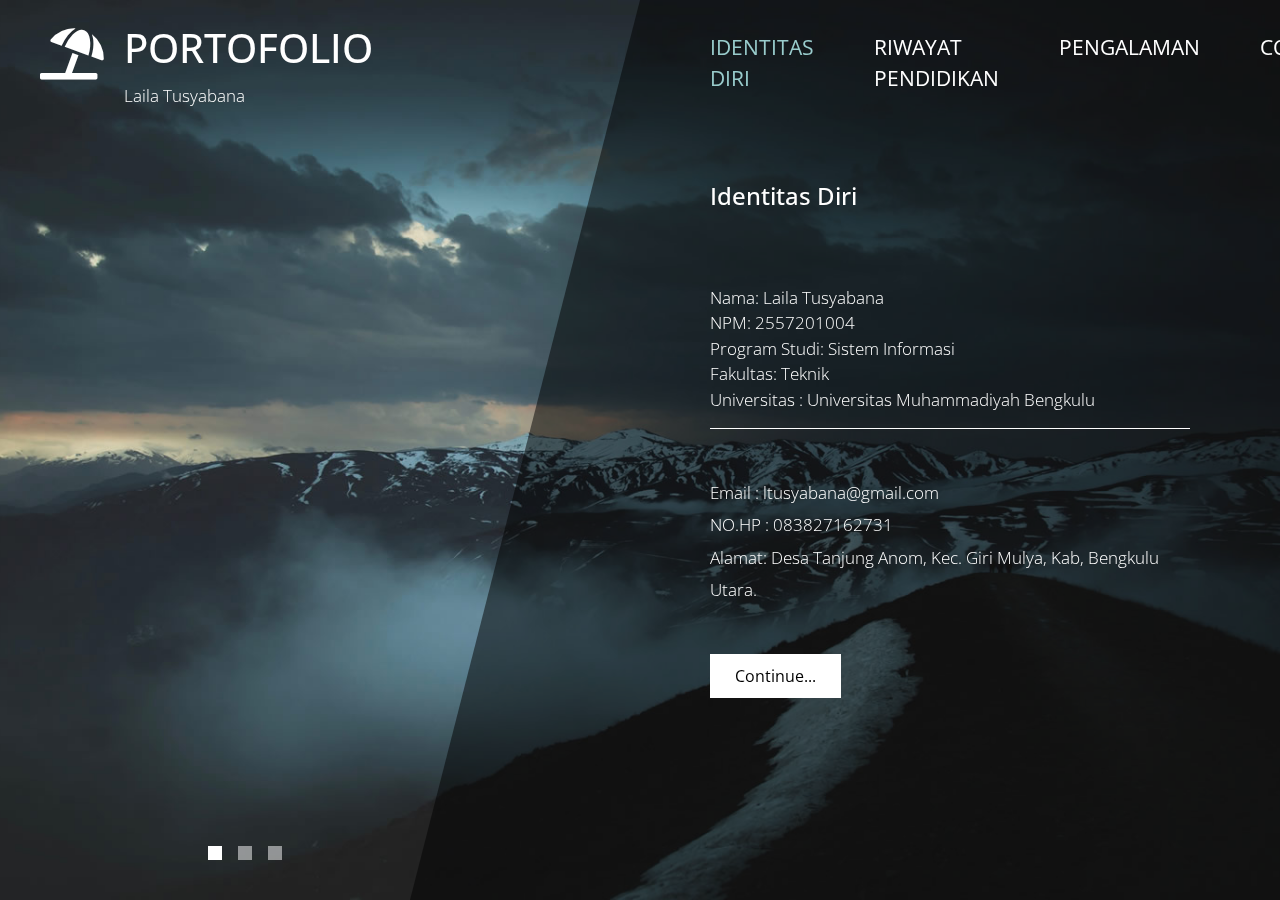
<file: index.html>
<!DOCTYPE html>
<html lang="en">

<head>
    <meta charset="UTF-8">
    <meta name="viewport" content="width=device-width, initial-scale=1.0">
    <meta http-equiv="X-UA-Compatible" content="ie=edge">
    <title>Diagoona HTML CSS Template</title>
    <link href="https://fonts.googleapis.com/css?family=Open+Sans:300,400" rel="stylesheet" /> <!-- https://fonts.google.com/ -->
    <link href="css/bootstrap.min.css" rel="stylesheet" /> <!-- https://getbootstrap.com/ -->
    <link href="fontawesome/css/all.min.css" rel="stylesheet" /> <!-- https://fontawesome.com/ -->
    <link href="css/templatemo-diagoona.css" rel="stylesheet" />
<!--

TemplateMo 550 Diagoona

https://templatemo.com/tm-550-diagoona

-->
</head>

<body>
    <div class="tm-container">        
        <div>
            <div class="tm-row pt-4">
                <div class="tm-col-left">
                    <div class="tm-site-header media">
                        <i class="fas fa-umbrella-beach fa-3x mt-1 tm-logo"></i>
                        <div class="media-body">
                            <h1 class="tm-sitename text-uppercase">Portofolio</h1>
                            <p class="tm-slogon">Laila Tusyabana</p>
                        </div>        
                    </div>
                </div>
                <div class="tm-col-right">
                    <nav class="navbar navbar-expand-lg" id="tm-main-nav">
                        <button class="navbar-toggler toggler-example mr-0 ml-auto" type="button" 
                            data-toggle="collapse" data-target="#navbar-nav" 
                            aria-controls="navbar-nav" aria-expanded="false" aria-label="Toggle navigation">
                            <span><i class="fas fa-bars"></i></span>
                        </button>
                        <div class="collapse navbar-collapse tm-nav" id="navbar-nav">
                            <ul class="navbar-nav text-uppercase">
                                <li class="nav-item active">
                                    <a class="nav-link tm-nav-link" href="#">Identitas Diri <span class="sr-only">(current)</span></a>
                                </li>
                                <li class="nav-item">
                                    <a class="nav-link tm-nav-link" href="about.html">Riwayat Pendidikan</a>
                                </li>
                                <li class="nav-item">
                                    <a class="nav-link tm-nav-link" href="services.html">Pengalaman</a>
                                </li>                            
                                <li class="nav-item">
                                    <a class="nav-link tm-nav-link" href="contact.html">Contact</a>
                                </li>
                            </ul>                            
                        </div>                        
                    </nav>
                </div>
            </div>
            
            <div class="tm-row">
                <div class="tm-col-left"></div>
                <main class="tm-col-right">
                    <section class="tm-content">
                        <h2 class="mb-5 tm-content-title">Identitas Diri</h2>
                        <br>Nama: Laila Tusyabana
                            <br>NPM: 2557201004
                             <br>Program Studi: Sistem Informasi
                        <br>Fakultas: Teknik
                         <br>Universitas : Universitas Muhammadiyah Bengkulu
                        <hr class="mb-5">
                        <p class="mb-5">Email : ltusyabana@gmail.com
                            <br> NO.HP : 083827162731
                        <br>Alamat: Desa Tanjung Anom, Kec. Giri Mulya, Kab, Bengkulu Utara.
                        </p>                        
                        <a href="about.html" class="btn btn-primary">Continue...</a>
                    </section>
                </main>
            </div>
        </div>        

        <div class="tm-row">
            <div class="tm-col-left text-center">            
                <ul class="tm-bg-controls-wrapper">
                    <li class="tm-bg-control active" data-id="0"></li>
                    <li class="tm-bg-control" data-id="1"></li>
                    <li class="tm-bg-control" data-id="2"></li>
                </ul>            
            </div>        
            <div class="tm-col-right tm-col-footer">
                <footer class="tm-site-footer text-right">
                    
                </footer>
            </div>  
        </div>

        <!-- Diagonal background design -->
        <div class="tm-bg">
            <div class="tm-bg-left"></div>
            <div class="tm-bg-right"></div>
        </div>
    </div>

    <script src="js/jquery-3.4.1.min.js"></script>
    <script src="js/bootstrap.min.js"></script>
    <script src="js/jquery.backstretch.min.js"></script>
    <script src="js/templatemo-script.js"></script>
</body>
</html>
</file>
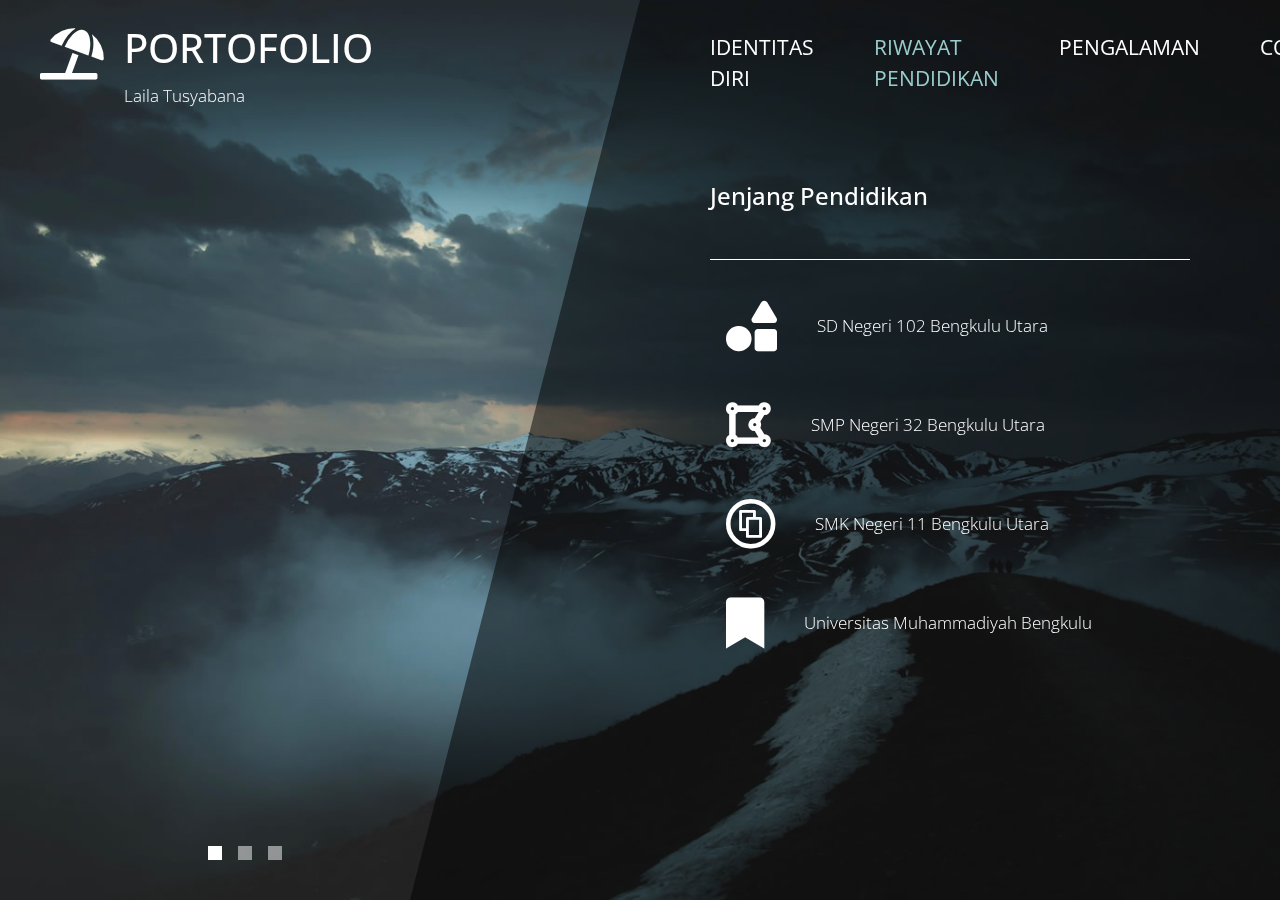
<file: about.html>
<!DOCTYPE html>
<html lang="en">

<head>
    <meta charset="UTF-8">
    <meta name="viewport" content="width=device-width, initial-scale=1.0">
    <meta http-equiv="X-UA-Compatible" content="ie=edge">
    <title>Diagoona - About Page</title>
    <link href="https://fonts.googleapis.com/css?family=Open+Sans:300,400" rel="stylesheet" /> <!-- https://fonts.google.com/ -->
    <link href="css/bootstrap.min.css" rel="stylesheet" /> <!-- https://getbootstrap.com/ -->
    <link href="fontawesome/css/all.min.css" rel="stylesheet" /> <!-- https://fontawesome.com/ -->
    <link href="css/templatemo-diagoona.css" rel="stylesheet" />
<!--

TemplateMo 550 Diagoona

https://templatemo.com/tm-550-diagoona

-->
</head>

<body>
    <div class="tm-container">        
        <div>
            <div class="tm-row pt-4">
                <div class="tm-col-left">
                    <div class="tm-site-header media">
                        <i class="fas fa-umbrella-beach fa-3x mt-1 tm-logo"></i>
                        <div class="media-body">
                            <h1 class="tm-sitename text-uppercase">Portofolio</h1>
                            <p class="tm-slogon">Laila Tusyabana</p>
                        </div>        
                    </div>
                </div>
                <div class="tm-col-right">
                    <nav class="navbar navbar-expand-lg" id="tm-main-nav">
                        <button class="navbar-toggler toggler-example mr-0 ml-auto" type="button" 
                            data-toggle="collapse" data-target="#navbar-nav" 
                            aria-controls="navbar-nav" aria-expanded="false" aria-label="Toggle navigation">
                            <span><i class="fas fa-bars"></i></span>
                        </button>
                        <div class="collapse navbar-collapse tm-nav" id="navbar-nav">
                            <ul class="navbar-nav text-uppercase">
                                <li class="nav-item">
                                    <a class="nav-link tm-nav-link" href="index.html">Identitas Diri</a>
                                </li>
                                <li class="nav-item active">
                                    <a class="nav-link tm-nav-link" href="about.html"> Riwayat Pendidikan <span class="sr-only">(current)</span></a>
                                </li>
                                <li class="nav-item">
                                    <a class="nav-link tm-nav-link" href="services.html">Pengalaman</a>
                                </li>                            
                                <li class="nav-item">
                                    <a class="nav-link tm-nav-link" href="contact.html">Contact</a>
                                </li>
                            </ul>                            
                        </div>                        
                    </nav>
                </div>
            </div>
            
            <div class="tm-row">
                <div class="tm-col-left"></div>
                <main class="tm-col-right">
                    <section class="tm-content tm-about">
                        <h2 class="mb-5 tm-content-title">Jenjang Pendidikan</h2>
                        <hr class="mb-4">
                        <div class="media my-3">
                            <i class="fas fa-shapes fa-3x p-3 mr-4"></i>
                            <div class="media-body">
                                <br>
                                <p>SD Negeri 102 Bengkulu Utara</p>
                            </div> 
                        </div>
                        <div class="media my-3">
                            <i class="fas fa-draw-polygon fa-3x p-3 mr-4"></i>
                            <div class="media-body">
                                  <br>
                                <p>SMP Negeri 32 Bengkulu Utara</p>
                            </div> 
                        </div>
                        <div class="media my-3">
                            <i class="fab fa-creative-commons-share fa-3x p-3 mr-4"></i>
                            <div class="media-body">
                                  <br>
                                <p>SMK Negeri 11 Bengkulu Utara</p>
                            </div> 
                        </div>
                        <div class="media my-3">
                            <i class="fas fa-bookmark fa-3x p-3 mr-4"></i>
                            <div class="media-body">
                                  <br>
                                <p>Universitas Muhammadiyah Bengkulu</p>
                            </div> 
                        </div>                        
                    </section>
                </main>
            </div>
        </div>        

        <div class="tm-row">
            <div class="tm-col-left text-center">            
                <ul class="tm-bg-controls-wrapper">
                    <li class="tm-bg-control active" data-id="0"></li>
                    <li class="tm-bg-control" data-id="1"></li>
                    <li class="tm-bg-control" data-id="2"></li>
                </ul>            
            </div>        
            <div class="tm-col-right tm-col-footer">
                <footer class="tm-site-footer text-right">
                    
                </footer>
            </div>   
        </div>        

        <!-- Diagonal background design -->
        <div class="tm-bg">
            <div class="tm-bg-left"></div>
            <div class="tm-bg-right"></div>
        </div>
    </div>

    <script src="js/jquery-3.4.1.min.js"></script>
    <script src="js/bootstrap.min.js"></script>
    <script src="js/jquery.backstretch.min.js"></script>
    <script src="js/templatemo-script.js"></script>
</body>
</html>
</file>
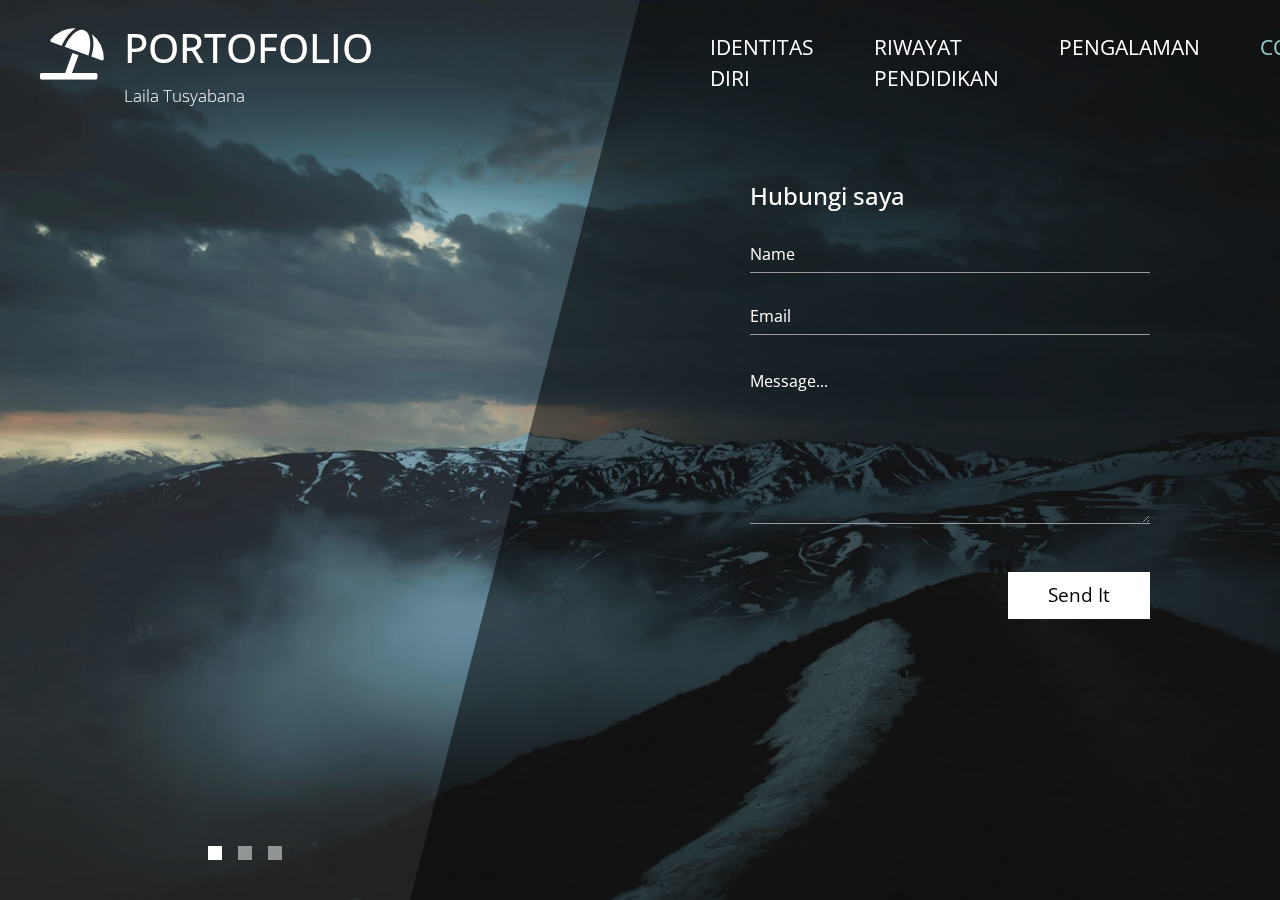
<file: contact.html>
<!DOCTYPE html>
<html lang="en">

<head>
    <meta charset="UTF-8">
    <meta name="viewport" content="width=device-width, initial-scale=1.0">
    <meta http-equiv="X-UA-Compatible" content="ie=edge">
    <title>Diagoona Template - Contact page</title>
    <link href="https://fonts.googleapis.com/css?family=Open+Sans:300,400" rel="stylesheet" /> <!-- https://fonts.google.com/ -->
    <link href="css/bootstrap.min.css" rel="stylesheet" /> <!-- https://getbootstrap.com/ -->
    <link href="fontawesome/css/all.min.css" rel="stylesheet" /> <!-- https://fontawesome.com/ -->
    <link href="css/templatemo-diagoona.css" rel="stylesheet" />
<!--

TemplateMo 550 Diagoona

https://templatemo.com/tm-550-diagoona

-->
</head>
<body>
    <div class="tm-container">
        <div>
            <div class="tm-row pt-4">
                <div class="tm-col-left">
                    <div class="tm-site-header media">
                        <i class="fas fa-umbrella-beach fa-3x mt-1 tm-logo"></i>
                        <div class="media-body">
                            <h1 class="tm-sitename text-uppercase">Portofolio</h1>
                            <p class="tm-slogon">Laila Tusyabana</p>
                        </div>        
                    </div>
                </div>
                <div class="tm-col-right">
                    <nav class="navbar navbar-expand-lg" id="tm-main-nav">
                        <button class="navbar-toggler toggler-example mr-0 ml-auto" type="button" 
                            data-toggle="collapse" data-target="#navbar-nav" 
                            aria-controls="navbar-nav" aria-expanded="false" aria-label="Toggle navigation">
                            <span><i class="fas fa-bars"></i></span>
                        </button>
                        <div class="collapse navbar-collapse tm-nav" id="navbar-nav">
                            <ul class="navbar-nav text-uppercase">
                                <li class="nav-item">
                                    <a class="nav-link tm-nav-link" href="index.html">Identitas Diri</a>
                                </li>
                                <li class="nav-item">
                                    <a class="nav-link tm-nav-link" href="about.html"> Riwayat Pendidikan</a>
                                </li>
                                <li class="nav-item">
                                    <a class="nav-link tm-nav-link" href="services.html">Pengalaman</a>
                                </li>                            
                                <li class="nav-item active">
                                    <a class="nav-link tm-nav-link" href="contact.html">Contact<span class="sr-only">(current)</span></a>
                                </li>
                            </ul>                            
                        </div>                        
                    </nav>
                </div>
            </div>
            
            <div class="tm-row">
                <div class="tm-col-left"></div>
                <main class="tm-col-right tm-contact-main"> <!-- Content -->
                    <section class="tm-content tm-contact">
                        <h2 class="mb-4 tm-content-title">Hubungi saya</h2>
                        <form id="contact-form" action="" method="POST">
                            <div class="form-group mb-4">
                                <input type="text" name="name" class="form-control" placeholder="Name" required="" />
                            </div>
                            <div class="form-group mb-4">
                                <input type="email" name="email" class="form-control" placeholder="Email" required="" />
                            </div>
                            <div class="form-group mb-5">
                                <textarea rows="6" name="message" class="form-control" placeholder="Message..." required=""></textarea>
                            </div>
                            <div class="text-right">
                                <button type="submit" class="btn btn-big btn-primary">Send It</button>
                            </div>
                        </form>
                    </section>
                </main>
            </div>
        </div>        

        <div class="tm-row">
            <div class="tm-col-left text-center">            
                <ul class="tm-bg-controls-wrapper">
                    <li class="tm-bg-control active" data-id="0"></li>
                    <li class="tm-bg-control" data-id="1"></li>
                    <li class="tm-bg-control" data-id="2"></li>
                </ul>            
            </div>        
            <div class="tm-col-right tm-col-footer">
                <footer class="tm-site-footer text-right">
                    
                </footer>
            </div>  
        </div>

        <div class="tm-bg"> <!-- Diagonal background design -->
            <div class="tm-bg-left"></div>
            <div class="tm-bg-right"></div>
        </div>
    </div>

    <script src="js/jquery-3.4.1.min.js"></script>
    <script src="js/bootstrap.min.js"></script>
    <script src="js/jquery.backstretch.min.js"></script>
    <script src="js/templatemo-script.js"></script>
</body>
</html>
</file>
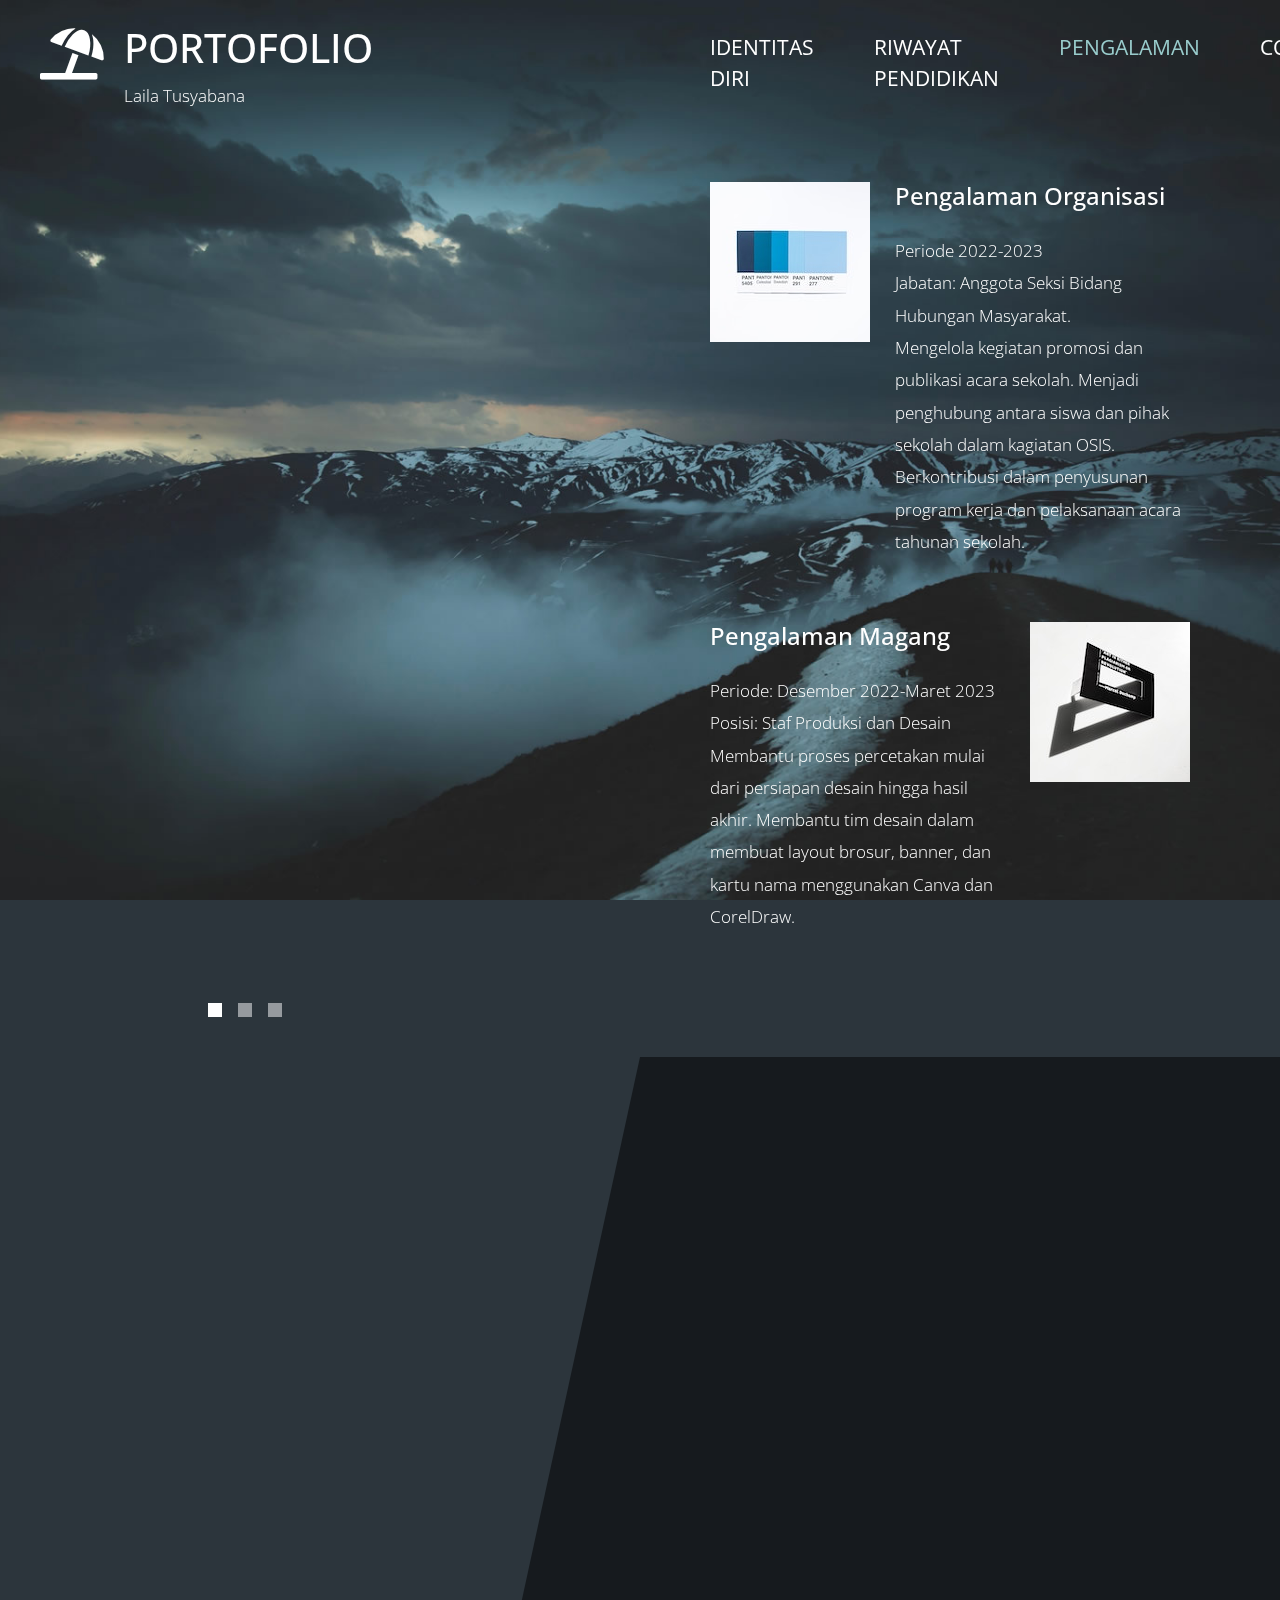
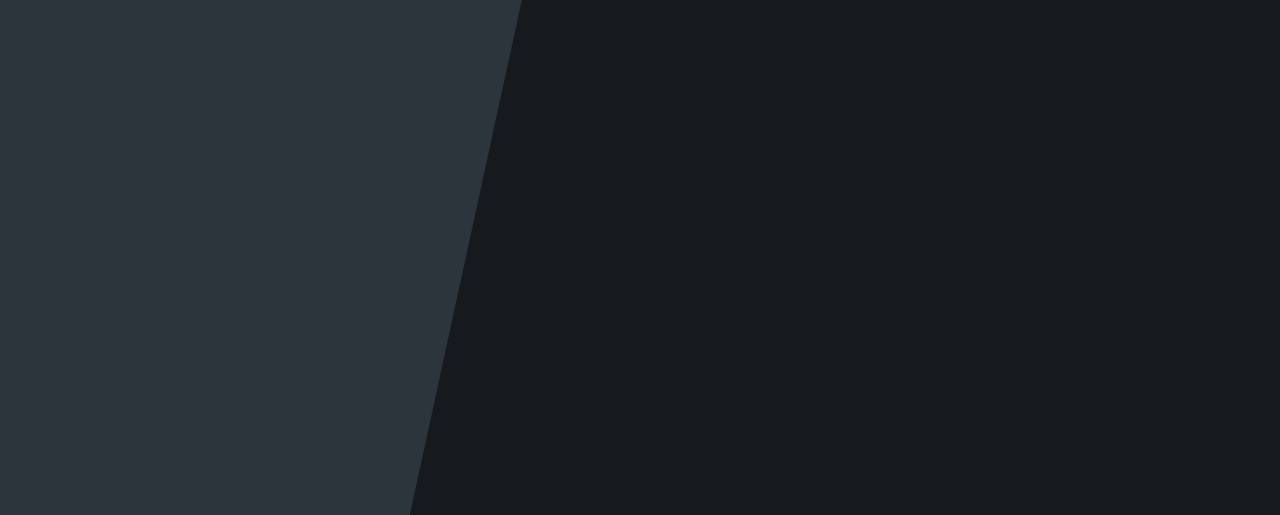
<file: services.html>
<!DOCTYPE html>
<html lang="en">

<head>
    <meta charset="UTF-8">
    <meta name="viewport" content="width=device-width, initial-scale=1.0">
    <meta http-equiv="X-UA-Compatible" content="ie=edge">
    <title>Diagoona - Services Page</title>
    <link href="https://fonts.googleapis.com/css?family=Open+Sans:300,400" rel="stylesheet" /> <!-- https://fonts.google.com/ -->
    <link href="css/bootstrap.min.css" rel="stylesheet" /> <!-- https://getbootstrap.com/ -->
    <link href="fontawesome/css/all.min.css" rel="stylesheet" /> <!-- https://fontawesome.com/ -->
    <link href="css/templatemo-diagoona.css" rel="stylesheet" />
<!--

TemplateMo 550 Diagoona

https://templatemo.com/tm-550-diagoona

-->
</head>

<body>
    <div class="tm-container">        
        <div>
            <div class="tm-row pt-4">
                <div class="tm-col-left">
                    <div class="tm-site-header media">
                        <i class="fas fa-umbrella-beach fa-3x mt-1 tm-logo"></i>
                        <div class="media-body">
                            <h1 class="tm-sitename text-uppercase">Portofolio</h1>
                            <p class="tm-slogon">Laila Tusyabana</p>
                        </div>        
                    </div>
                </div>
                <div class="tm-col-right">
                    <nav class="navbar navbar-expand-lg" id="tm-main-nav">
                        <button class="navbar-toggler toggler-example mr-0 ml-auto" type="button" 
                            data-toggle="collapse" data-target="#navbar-nav" 
                            aria-controls="navbar-nav" aria-expanded="false" aria-label="Toggle navigation">
                            <span><i class="fas fa-bars"></i></span>
                        </button>
                        <div class="collapse navbar-collapse tm-nav" id="navbar-nav">
                            <ul class="navbar-nav text-uppercase">
                                <li class="nav-item">
                                    <a class="nav-link tm-nav-link" href="index.html">Identitas Diri</a>
                                </li>
                                <li class="nav-item">
                                    <a class="nav-link tm-nav-link" href="about.html">Riwayat Pendidikan</a>
                                </li>
                                <li class="nav-item active">
                                    <a class="nav-link tm-nav-link" href="services.html">Pengalaman<span class="sr-only">(current)</span></a>
                                </li>                            
                                <li class="nav-item">
                                    <a class="nav-link tm-nav-link" href="contact.html">Contact</a>
                                </li>
                            </ul>                            
                        </div>                        
                    </nav>
                </div>
            </div>
            
            <div class="tm-row">
                <div class="tm-col-left"></div>
                <main class="tm-col-right">
                    <section class="tm-content">
                        <div class="media my-3 mb-5 tm-service-media tm-service-media-img-l">
                            <img src="img/services-1.jpg" alt="Image" class="tm-service-img">
                            <div class="media-body tm-service-text">
                                <h2 class="mb-4 tm-content-title">Pengalaman Organisasi</h2>
                                <p>Periode 2022-2023
                                    <br>
                                    Jabatan: Anggota Seksi Bidang Hubungan Masyarakat.
                                    <br> Mengelola kegiatan promosi dan publikasi acara sekolah. Menjadi penghubung antara siswa dan pihak sekolah dalam kagiatan OSIS. Berkontribusi dalam penyusunan program kerja dan pelaksanaan acara tahunan sekolah.
                                </p>
                            </div> 
                        </div>
                        <div class="media my-3 mb-5 tm-service-media">                            
                            <div class="media-body tm-service-text">
                                <h2 class="mb-4 tm-content-title">Pengalaman Magang</h2>
                                <p>Periode: Desember 2022-Maret 2023
                                <br> Posisi: Staf Produksi dan Desain
                                <br> Membantu proses percetakan mulai dari persiapan desain hingga hasil akhir. Membantu tim desain dalam membuat layout brosur, banner, dan kartu nama menggunakan Canva dan CorelDraw. 
                            </div> 
                            <img src="img/services-2.jpg" alt="Image" class="tm-service-img-r">
                        </div>
                    
                            </div> 
                        </div>                      
                    </section>
                </main>
            </div>
        </div>        

        <div class="tm-row">
            <div class="tm-col-left text-center">            
                <ul class="tm-bg-controls-wrapper">
                    <li class="tm-bg-control active" data-id="0"></li>
                    <li class="tm-bg-control" data-id="1"></li>
                    <li class="tm-bg-control" data-id="2"></li>
                </ul>            
            </div>        
            <div class="tm-col-right tm-col-footer">
                <footer class="tm-site-footer text-right">
                    
                </footer>
            </div>  
        </div>        

        <!-- Diagonal background design -->
        <div class="tm-bg">
            <div class="tm-bg-left"></div>
            <div class="tm-bg-right"></div>
        </div>
    </div>

    <script src="js/jquery-3.4.1.min.js"></script>
    <script src="js/bootstrap.min.js"></script>
    <script src="js/jquery.backstretch.min.js"></script>
    <script src="js/templatemo-script.js"></script>
</body>

</html>
</file>
<file: css/templatemo-diagoona.css>
/*

TemplateMo 550 Portofolio

https://templatemo.com/tm-550-Portofolio

*/

body {
    font-family: 'Open Sans', Arial, sans-serif;
    font-size: 17px;
    font-weight: 300;
    overflow-x: hidden;
    color: white;
    background-color: #2C353C;
}

a { 
    transition: all 0.3s ease; 
    text-decoration: none;
}

ul { padding: 0; }
a:hover { text-decoration: none; }
button:focus { outline: none; }
p { line-height: 1.9; }
.tm-logo { margin-right: 20px; }
.tm-slogan { font-size: 0.8rem; }

/* Navigation */
.navbar-toggler {
    padding: 8px 15px;
    border: 0;
    border-radius: 0;
    transform: skewX(-15deg);
    background-color: rgba(0,0,0,0.5);
    color: white;    
}

.navbar-toggler i { transform: skewX(15deg); }

.navbar-expand-lg {
    padding-left: 0;
    padding-right: 0;
}

.navbar-expand-lg .navbar-nav .nav-link { padding: 0; }

.navbar-expand-lg .navbar-nav .tm-nav-link {
    font-size: 1.3rem;
    font-weight: 400;
    color: white;    
    padding-bottom: 30px;    
}

.nav-item { margin-right: 60px; }

.nav-item:last-child { margin-right: 0; }

.nav-item.active .tm-nav-link,
.nav-item:hover .tm-nav-link {
    color: #9CC;
}

/* Page Background */
.tm-bg {
    position: absolute;
    left: 0;
    right: 0;
    width: 100%;
    height: 100%;
    display: flex;
    z-index: -1000;
}

.tm-bg-left,
.tm-bg-right {
    position: relative;
    width: 50%;
    height: 100%;
}

.tm-bg-right { background-color: rgba(0,0,0,0.5); }

.tm-bg-left {
    border-right: 230px solid rgba(0,0,0,0.5);
    border-top: 100vh solid transparent;
}

.tm-bg-controls-wrapper {
    display: inline-block;
    margin-left: -150px;
}

.tm-bg-control {
    display: inline-block;
    width: 14px;
    height: 14px;
    background-color: rgba(255,255,255,0.5);
    margin: 6px;
    cursor: pointer;
}

.tm-bg-control.active,
.tm-bg-control:hover {
    background-color: white;
}

.tm-container {
    width: 100%;
    height: 100%;
    min-height: 100vh;
    position: relative;
    display: flex;
    flex-direction: column;
    justify-content: space-between;  
}

.tm-row { display: flex; }

.tm-col-left {
    width: 50%;
    height: 100%;
    padding-left: 40px;  
    padding-right: 40px;
}

.tm-col-right {
    width: 50%;
    height: 100%;
    padding-left: 70px;
    padding-right: 70px;
}

.tm-content {
    max-width: 660px;
    margin-top: 50px;
    padding-right: 20px;
}

.tm-about { max-width: 525px; }

::-webkit-scrollbar {
    -webkit-appearance: none;
    width: 10px;
}
  
::-webkit-scrollbar-thumb {
    border-radius: 5px;
    background-color: rgba(255,255,255,.8);
    box-shadow: 0 0 1px rgba(255,255,255,.8);
}

.tm-content-title { font-size: 1.5rem; }
hr { border-top: 1px solid white; }

.btn {
    padding: 10px 25px;
    border-radius: 0;
}

.btn-big {
    padding: 9px 40px;
    font-size: 1.2rem;;
}

.btn-primary {
    background-color: white;
    color: black;
    border: 0;
}

.btn-primary:hover {
    background-color: #9CC;
    color: black;
}

.tm-site-footer {
    padding: 40px 0 20px;
    max-width: 660px;
    font-size: 0.95rem;
}

.tm-col-footer { padding-left: 0; }
.tm-text-link { color: white; }

.tm-text-link:hover,
.tm-text-link:focus {
    color: #9CC;
}

/* Service */ 
.tm-service-text { max-width: 365px; }
.tm-service-img { margin-right: 25px; }
.tm-service-img-r { margin-left: 25px; }

/* Contact */
.form-control,
textarea {    
    color: white;
    background-color: transparent;
    background-clip: padding-box;
    border: none;
    border-bottom: 1px solid #999A9B;
    border-radius: 0;
    transition: border-color 0.15s ease-in-out, box-shadow 0.15s ease-in-out;
    padding: 10px 0;
    font-family: 'Open Sans', Arial, sans-serif;
    font-size: 1rem;
    font-weight: 400;
    line-height: 1.5;
}

.form-control:focus {
    color: white;
    background-color: transparent;    
    box-shadow: none;
    border-color: #9CC;
    outline: none;
}

.mb-85 { margin-bottom: 85px; }
.tm-contact-main { max-width: 690px; }

.tm-contact {
    max-width: 420px;
    margin-left: auto;
    margin-right: auto;
}

.form-control::-webkit-input-placeholder { color: white; } /* Edge */  
.form-control:-ms-input-placeholder { color: white; } /* Internet Explorer 10-11 */  
.form-control::placeholder { color: white; }

@media (max-width: 1200px) {
    .nav-item { margin-right: 30px; }

    .tm-page-right {
        padding-left: 30px;
        padding-right: 30px;
    }
}

@media (max-width: 992px) {    
    .tm-nav {
        position: absolute;
        background: rgba(0, 0, 0, 0.8);
        color: white;
        top: 44px;
        right: 4px;
    }

    .navbar-expand-lg .navbar-nav .tm-nav-link {
        color: white;
        font-size: 1.1rem;
        padding: 13px 20px;
    }

    .nav-item { margin-right: 0; }

    .nav-item.active .tm-nav-link,
    .nav-item:hover .tm-nav-link {
        color: #9CC;
    }

    .tm-content { margin-top: 20px; }
    .tm-site-footer { padding-top: 40px; }
    .tm-col-left { width: 40%; }

    .tm-col-right {
        width: 60%;
        padding-left: 100px;
        padding-right: 30px;
    }
    
    .tm-col-footer { padding-left: 0; }
}

@media (max-width: 768px) {
    .tm-row { flex-direction: column; }

    .tm-col-left,
    .tm-col-right,
    .tm-bg-left,
    .tm-bg-right {
        width: 100%;
    }

    #tm-main-nav {
        position: fixed;
        top: 50px;
        right: 40px;
        padding-bottom: 0;
    }  
    
    .tm-bg { flex-direction: column; }

    .tm-bg-left {
        height: 200px;        
        border-bottom: 50px solid rgba(0,0,0,0.5);
        border-right: 0;
        border-top: 0;
    }

    .tm-bg-right { height: calc(100% - 200px); }

    .tm-bg-controls-wrapper {
        margin-left: 0;
        margin-top: 50px;
    }

    .tm-content {
        max-height: none;
        margin-top: 40px;
    }

    .tm-col-right {
        padding-top: 40px;
        padding-left: 30px;
    }

    .tm-col-footer {
        padding-left: 10px;
        padding-right: 10px;
    }
}

@media (max-width: 460px) {
    .tm-logo { margin-right: 15px; }
    .tm-sitename { font-size: 1.8rem; }
    .tm-slogon { font-size: 0.8rem; }
}

@media (max-width: 450px), (min-width: 768px) and (max-width: 830px), (min-width: 992px) and (max-width: 1040px) {
    .tm-service-media { flex-direction: column; }
    .tm-service-media-img-l { flex-direction: column-reverse; }
    .tm-service-text { margin-top: 20px; }
    .tm-service-img { margin-right: 0; }
    .tm-service-img-r { margin-left: 0; }
}
</file>
